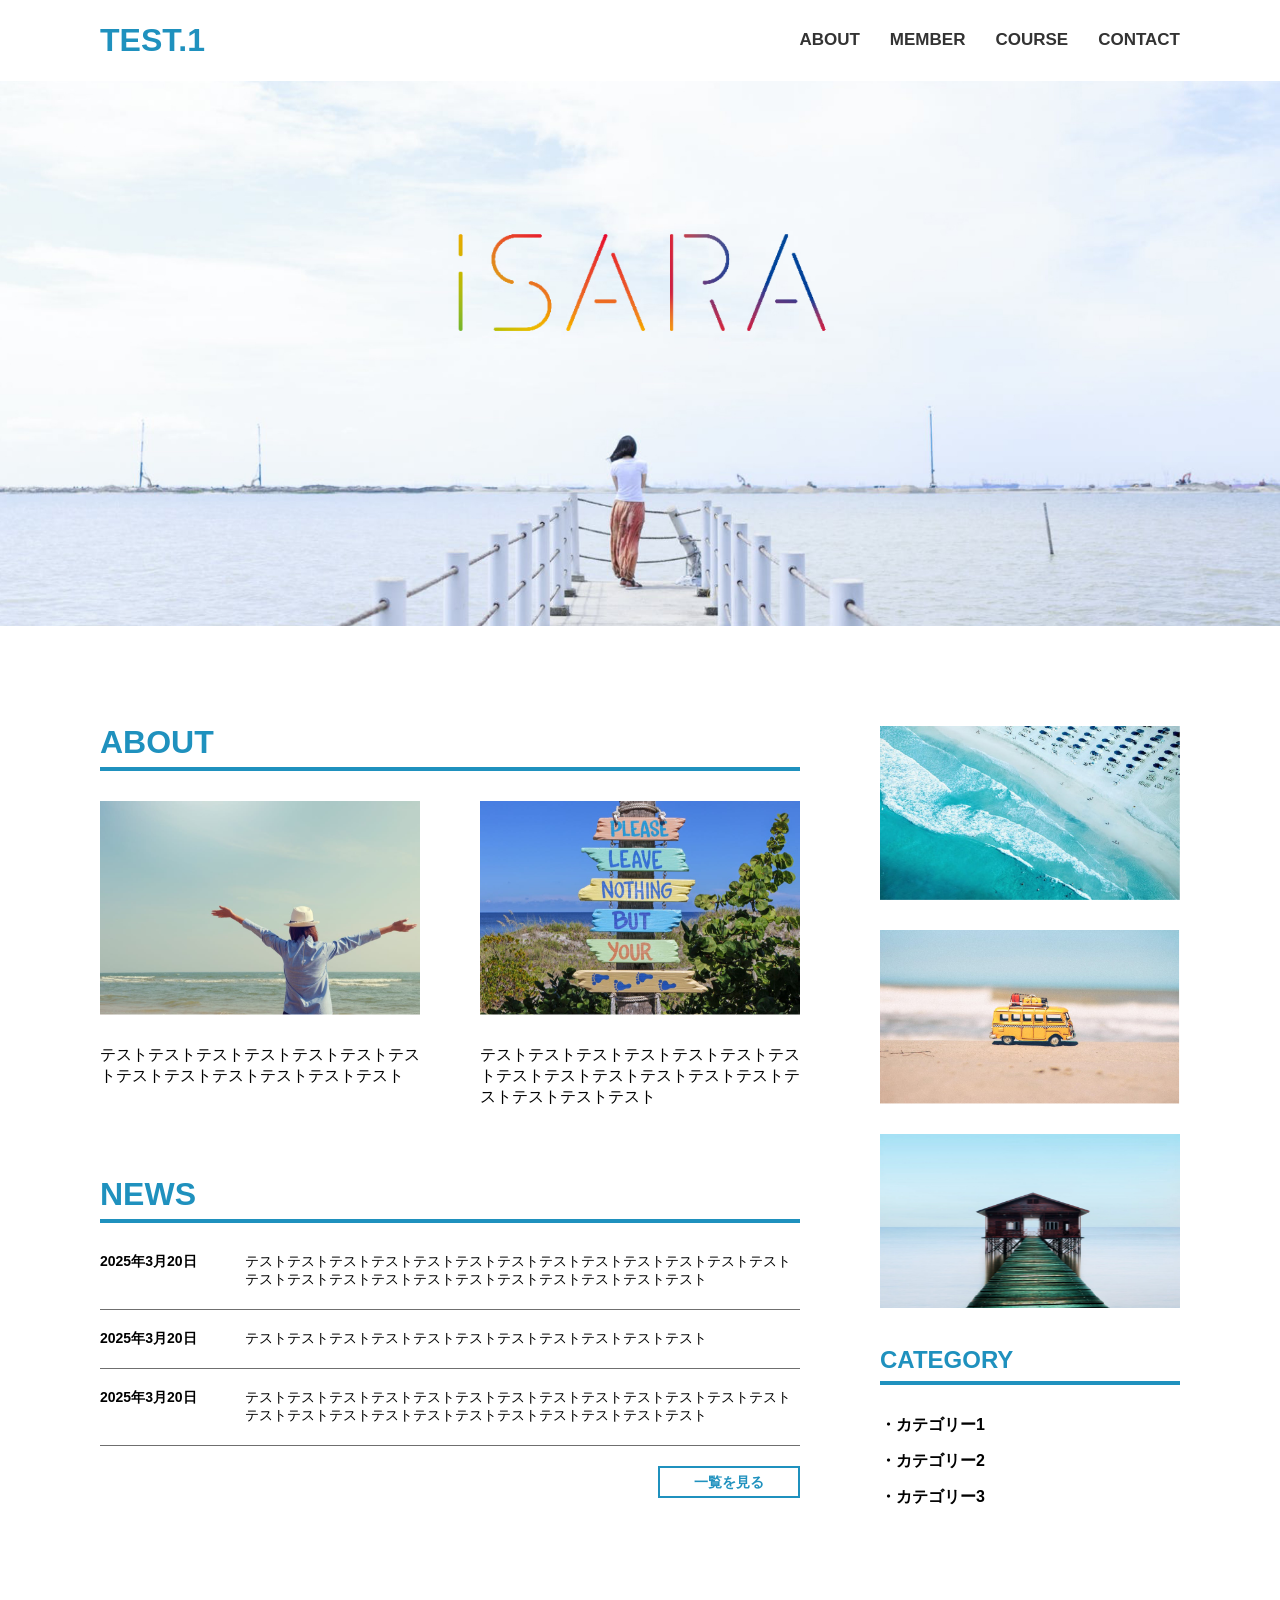
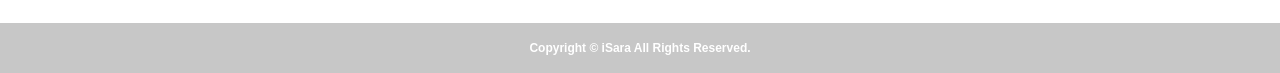
<file: index.html>
<!-- <!DOCTYPE html> -->
<html lang="en">
<head>
    <meta charset="UTF-8">
    <meta name="viewport" content="width=device-width, initial-scale=1.0">
    <meta http-equiv="X-UA-Compatible" content="ie=edge">
    <title>Document</title>
    <link rel="stylesheet" href="style.css">
    <link rel="stylesheet" href="responsive.css">
    <meta name="robots" content="noindex">
</head>
<body>
    <div class="wrap">
    <header>
        <div class="container flex">
                <h1 class="titleA">TEST.1</h1>
                <nav>
                 <ul class="flex">
                  <li class="header-li"><a class="header-btn" href="#">ABOUT</a></li>
                  <li class="header-li"><a class="header-btn" href="#">MEMBER</a></li>
                  <li class="header-li"><a class="header-btn" href="#">COURSE</a></li>
                  <li class="header-li"><a class="header-btn" href="#">CONTACT</a></li>
                 </ul>
                </nav>
        </div>
    </header>
    <div class="top">
            <img class="top-img" src="top.jpg" alt="iSara">
    </div>
    
        <div class="container flex">
            <div class="left">
                <h1 class="titleB">ABOUT</h1>
                <div class="about-contentsA">
                <div class="about-contentsB">
                <img class="about-img" src="about1.jpg" alt="自由">
                <p class="about-ex">
                    テストテストテストテストテストテストテストテストテストテストテストテストテスト</p>
                </div>
                <div class="about-contentsB">
                <img class="about-img" src="about2.jpg" alt="選択肢">
                <p class="about-ex">
                    テストテストテストテストテストテストテストテストテストテストテストテストテストテストテストテストテスト</p>
                </div>
                </div>

                <div class="left-foot">
                        <h1 class="titleB">NEWS</h1>
                    <div class="news-date">
                      <p class="date"><span>
                          2025年3月20日
                      </span></p>
                      <p>
                        テストテストテストテストテストテストテストテストテストテストテストテストテストテストテストテストテストテストテストテストテストテストテストテスト</p>
                    </div>
                    <div class="news-date">
                      <p class="date"><span>
                                2025年3月20日
                      </span></p>
                      <p>
                         テストテストテストテストテストテストテストテストテストテストテスト</p>
                    </div>
                    <div class="news-date">
                    <p class="date"><span>
                    2025年3月20日
                    </span></p>
                    <p>
                        テストテストテストテストテストテストテストテストテストテストテストテストテストテストテストテストテストテストテストテストテストテストテストテスト</p>
                    </div>
            
                </div>
                <div class="btn-wrapper">
                    <a class="btn" href="#">一覧を見る</a>
                </div>
            </div>
            
            
            <div class="side">
                <img class="side-img" src="side1.jpg" alt="海">
                <img class="side-img" src="side2.jpg" alt="砂浜">
                <img class="side-img" src="side3.jpg" alt="ボートハウス"> 
                <h1 class="titleB category">CATEGORY</h1> 
                <ul>
                    <li class="side-li ">・カテゴリー1</li>
                    <li class="side-li">・カテゴリー2</li>
                    <li class="side-li">・カテゴリー3</li>
                </ul>
            </div>
            
        </div>
        <footer>
            <p>Copyright ©︎ iSara All Rights Reserved.</p>
        </footer>
     
    
    </div>
</body>
</html>
</file>
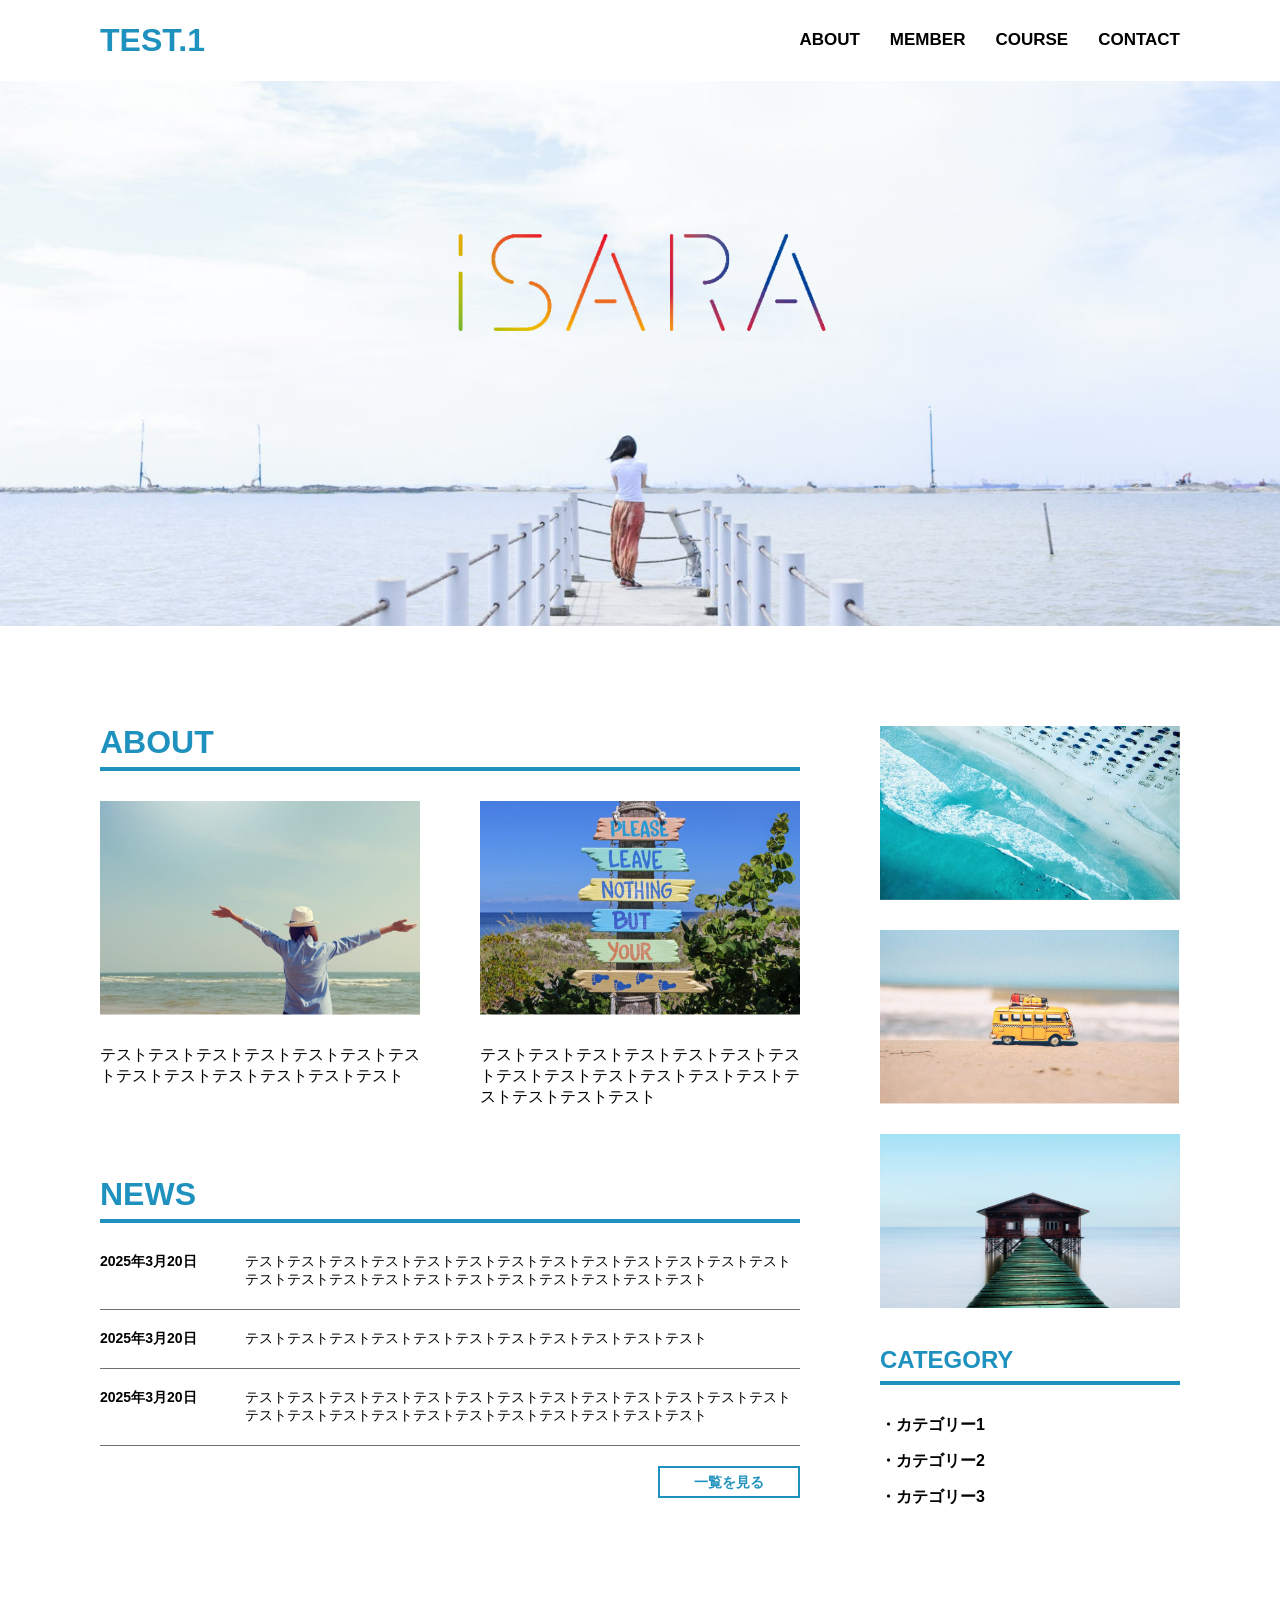
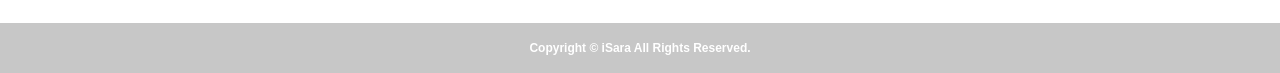
<file: TEST.1.html>
<!-- <!DOCTYPE html> -->
<html lang="en">
<head>
    <meta charset="UTF-8">
    <meta name="viewport" content="width=device-width, initial-scale=1.0">
    <meta http-equiv="X-UA-Compatible" content="ie=edge">
    <title>Document</title>
    <link rel="stylesheet" href="style.css">
    <link rel="stylesheet" href="responsive.css">
</head>
<body>
    <div class="wrap">
    <header>
        <div class="container flex">
                <h1 class="titleA">TEST.1</h1>
                <nav>
                 <ul class="flex">
                  <li class="header-li">ABOUT</li>
                  <li class="header-li">MEMBER</li>
                  <li class="header-li">COURSE</li>
                  <li class="header-li">CONTACT</li>
                 </ul>
                </nav>
        </div>
    </header>
    <div class="top">
            <img class="top-img" src="top.jpg" alt="iSara">
    </div>
    
        <div class="container flex">
            <div class="left">
                <h1 class="titleB">ABOUT</h1>
                <div class="about-contentsA">
                <div class="about-contentsB">
                <img class="about-img" src="about1.jpg" alt="自由">
                <p class="about-ex">
                    テストテストテストテストテストテストテストテストテストテストテストテストテスト</p>
                </div>
                <div class="about-contentsB">
                <img class="about-img" src="about2.jpg" alt="選択肢">
                <p class="about-ex">
                    テストテストテストテストテストテストテストテストテストテストテストテストテストテストテストテストテスト</p>
                </div>
                </div>

                <div class="left-foot">
                        <h1 class="titleB">NEWS</h1>
                    <div class="news-date">
                      <p class="date"><span>
                          2025年3月20日
                      </span></p>
                      <p>
                        テストテストテストテストテストテストテストテストテストテストテストテストテストテストテストテストテストテストテストテストテストテストテストテスト</p>
                    </div>
                    <div class="news-date">
                      <p class="date"><span>
                                2025年3月20日
                      </span></p>
                      <p>
                         テストテストテストテストテストテストテストテストテストテストテスト</p>
                    </div>
                    <div class="news-date">
                    <p class="date"><span>
                    2025年3月20日
                    </span></p>
                    <p>
                        テストテストテストテストテストテストテストテストテストテストテストテストテストテストテストテストテストテストテストテストテストテストテストテスト</p>
                    </div>
            
                </div>
                <div class="btn-wrapper">
                    <a class="btn" href="#">一覧を見る</a>
                </div>
            </div>
            
            
            <div class="side">
                <img class="side-img" src="side1.jpg" alt="海">
                <img class="side-img" src="side2.jpg" alt="砂浜">
                <img class="side-img" src="side3.jpg" alt="ボートハウス"> 
                <h1 class="titleB category">CATEGORY</h1> 
                <ul>
                    <li class="side-li">・カテゴリー1</li>
                    <li class="side-li">・カテゴリー2</li>
                    <li class="side-li">・カテゴリー3</li>
                </ul>
            </div>
            
        </div>
        <footer>
            <p>Copyright ©︎ iSara All Rights Reserved.</p>
        </footer>
     
    
    </div>
</body>
</html>
</file>
<file: style.css>
body {
    font-family: "游ゴシック体", YuGothic, "游ゴシック Medium", "Yu Gothic Medium", "游ゴシック", "Yu Gothic", "メイリオ", sans-serif;
}

* {
    box-sizing: border-box;
}

h1, a, li {
    font-weight: bold;
}

a {
    text-decoration: none;
}

li {
    list-style: none;
}

.container {
    width: 1120px;
    max-width: 100%;
    margin: 0 auto;
    padding: 0 20px;
}

.flex {
    display: flex;
    display: -webkit-flex;
    justify-content: space-between;
}

.header-li {
    font-size: 17px;
    padding: 30px 0 28px 30px;
    
}

.header-btn {
    color: #333333;
    border-radius: 4px;
}

.header-btn:hover {
    background-color: #333333;
    color: #FFFFFF;
    transition: 1s;
}

.titleA {
    color: #1F91BE;
    font-size: 32px;
    padding: 22px 0;
}

.top-img {
    background-size: cover;
    padding-bottom: 100px;
    width: 100%;
    height: auto;
}

.left {
    max-width: 100%;
    width: 700px;
}

.left img {
    width: 320px;
    width: 100%;
}

.titleB {
    color: #1F91BE;
    font-size: 32px;
    border-bottom: 4px solid #1F91BE;
    padding-bottom: 9px;
    margin-bottom: 10px;
    font-weight: bold; 
    line-height: 1;
}

.about-contentsA {
    display: flex;
    justify-content: space-between;
    padding-top: 20px;
}

.about-contentsB {
    max-width: 320px;
    width: 100%;
    margin-bottom: 70px;
}

.about-ex {
    padding-top: 30px;
    font-size: 16px;
}

.side img {
    width: 300px;
    max-width: 100%;
    padding-bottom: 30px;
    display: flex;
    flex-direction: column;
    align-items: center;
}

.side h1 {
    font-size: 24px;
}

.side-li {
    font-size: 16px;
    padding-bottom: 15px;
    font-weight: bold;
}

.category {
    margin-bottom: 30px;
    padding-top: 10px;
}

.news-date {
    font-size: 14px;
    border-bottom: 1px solid #6f6f6f;
    padding: 20px 0;
    display: flex;
}

.news-date p {
    max-width: 555px;
}

.date {
    padding-right: 48px;
    white-space: nowrap;
}

.news-date span {
    font-weight: bold;

}

.btn-wrapper {
    display: flex;
    justify-content: flex-end;
}

.btn {
    font-size: 14px;
    color: #1F91BE;
    padding: 7px 34px;
    border: 2px solid #1F91BE;
    margin-top: 20px;
    display: inline-block;
    line-height: 1;
}

.btn:hover {
    background-color: #1F91BE;
    color: #FFFFFF;
    transition: 1s;
}

footer {
    background-color: #C7C7C7;
    width: 100%;
    height: 50px;
    margin-top: 100px;
}

footer p {
    font-size: 12px;
    font-weight: bold;
    color: #FFFFFF;
    text-align: center;
    line-height: 50px;

}


html, body, div, span, object, iframe,
h1, h2, h3, h4, h5, h6, p, blockquote, pre,
abbr, address, cite, code,
del, dfn, em, img, ins, kbd, q, samp,
small, strong, sub, sup, var,
b, i,
dl, dt, dd, ol, ul, li,
fieldset, form, label, legend,
table, caption, tbody, tfoot, thead, tr, th, td,
article, aside, canvas, details, figcaption, figure,
/*footer,*/ header, hgroup, menu, nav, section, summary,
time, mark, audio, video {
    margin:0;
    padding:0;
    border:0;
    outline:0;
    font-size:100%;
    vertical-align:baseline;
    /*background:transparent;*/
}

article,aside,details,figcaption,figure,
footer,header,hgroup,menu,nav,section {
    display:block;
}

nav ul {
    list-style:none;
}

body {
    /*line-height: 1;*/
}

blockquote, q {
    quotes:none;
}

blockquote:before, blockquote:after,
q:before, q:after {
    content:'';
    content:none;
}

h1 {
    margin-block-start: 0;
    margin-block-end: 0;
}

a {
    margin:0;
    padding:0;
    font-size:100%;
    vertical-align:baseline;
    background:transparent;
}

/* change colours to suit your needs */
ins {
    background-color:#ff9;
    color:#000;
    text-decoration:none;
}

/* change colours to suit your needs */
mark {
    background-color:#ff9;
    color:#000;
    font-style:italic;
    font-weight:bold;
}

del {
    text-decoration: line-through;
}

abbr[title], dfn[title] {
    border-bottom:1px dotted;
    cursor:help;
}

table {
    border-collapse:collapse;
    border-spacing:0;
}

/* change border colour to suit your needs */
hr {
    display:block;
    height:1px;
    border:0;  
    border-top:1px solid #cccccc;
    margin:1em 0;
    padding:0;
}

input, select {
    vertical-align:middle;
}

html, body, div, span, applet, object, iframe, h1, h2, h3, h4, h5, h6, p, blockquote, pre, a, abbr, acronym, address, big, cite, code, del, dfn, em, img, ins, kbd, q, s, samp, small, strike, strong, sub, sup, tt, var, b, u, i, center, dl, dt, dd, ol, ul, li, fieldset, form, label, legend, table, caption, tbody, tfoot, thead, tr, th, td, article, aside, canvas, details, embed,  figure, figcaption,/* footer*/, header, hgroup,  menu, nav, output, ruby, section, summary, time, mark, audio, video {  
    margin: 0;  
    padding: 0;  
    border: 0;  
    font-size: 100%;  
    font: inherit;  
    vertical-align: baseline; 
 }
</file>
<file: responsive.css>
@media (max-width: 1080px) {

.container {
    width: 700px;
    padding: 0 15px;
    margin: 0 auto;
}

.side {
    width: 180px;
    max-width: 100%;
}

.category {
    width: 180px;
    max-width: 100%;

}
    
.left {
    width: 450px;
    max-width: 100%;
}
        
.about-contentsB {
    max-width: 200px;
    width: 100%;
}

.side img {
    max-width: 100%;
    width: 180px;
}

footer {
    margin-top: 100px;
}

        
}

@media (max-width: 767px) {

.container {
    padding: 0 15px;
    margin: 0 auto;
}

.flex {
    display: block;
    margin-block-start: 0;
    margin-block-end: 0;
    margin-inline-start: 0px;
    margin-inline-end: 0px;
}

.titleA {
    padding: 20px 0 10px 0;
    font-size: 18px;
    margin: 0;
}

.header-li {
    font-size: 14px;
    padding: 0 12px 0 0;
    display: table-cell;
}

.top-img {
    padding: 20px 0 40px 0;
}

.about-contentsA {
    display: flex;
    flex-direction: column;
    align-items: center;
    margin: 0 auto;

}

.about-contentsB {
    max-width: 100%;
    width: 345px;
    margin: 0;
}

.about-contentsA p {
    font-size: 16px;
}

.titleB {
    font-size: 22px;
    padding-bottom: 6px;
    border-bottom: 3px solid #1F91BE;
}

.about-ex {
    padding: 0 0 20px;
}

.about-img {
    padding: 20px 0;
}

.left {
    margin: 0 auto;
}

.left img {
    max-width: 100%;
}

.news-date {
    font-size: 14px;
    display: block;
}

.date {
    padding-bottom: 20px;
}

.btn {
    padding: 13px 39px;
    margin: 20px 0 60px 0;
    display: inline-block;
}

.btn-wrapper {
    text-align: center;
    display: block;
}

.side {
    padding: 0;
    width: 100%;
    max-width: 500px;
    margin: 0 auto;
}

.category {
    width: 500px;
    padding-top: 39px;
    margin-bottom: 20px;
}

.side-li {
    font-size: 14px;
    padding: 0 0 13px;
}

.side ul {
    padding-inline-start: 0;
    margin-block-start: 0;
    margin-block-end: 0;
}

.side img {
    max-width: 100%;
    width: 300px;
    display: flex;
    flex-direction: column;
    align-items: center;
    margin: 0 auto;
    padding-bottom: 20px;
}

footer {
    margin-top: 47px;
}
 
}
</file>
